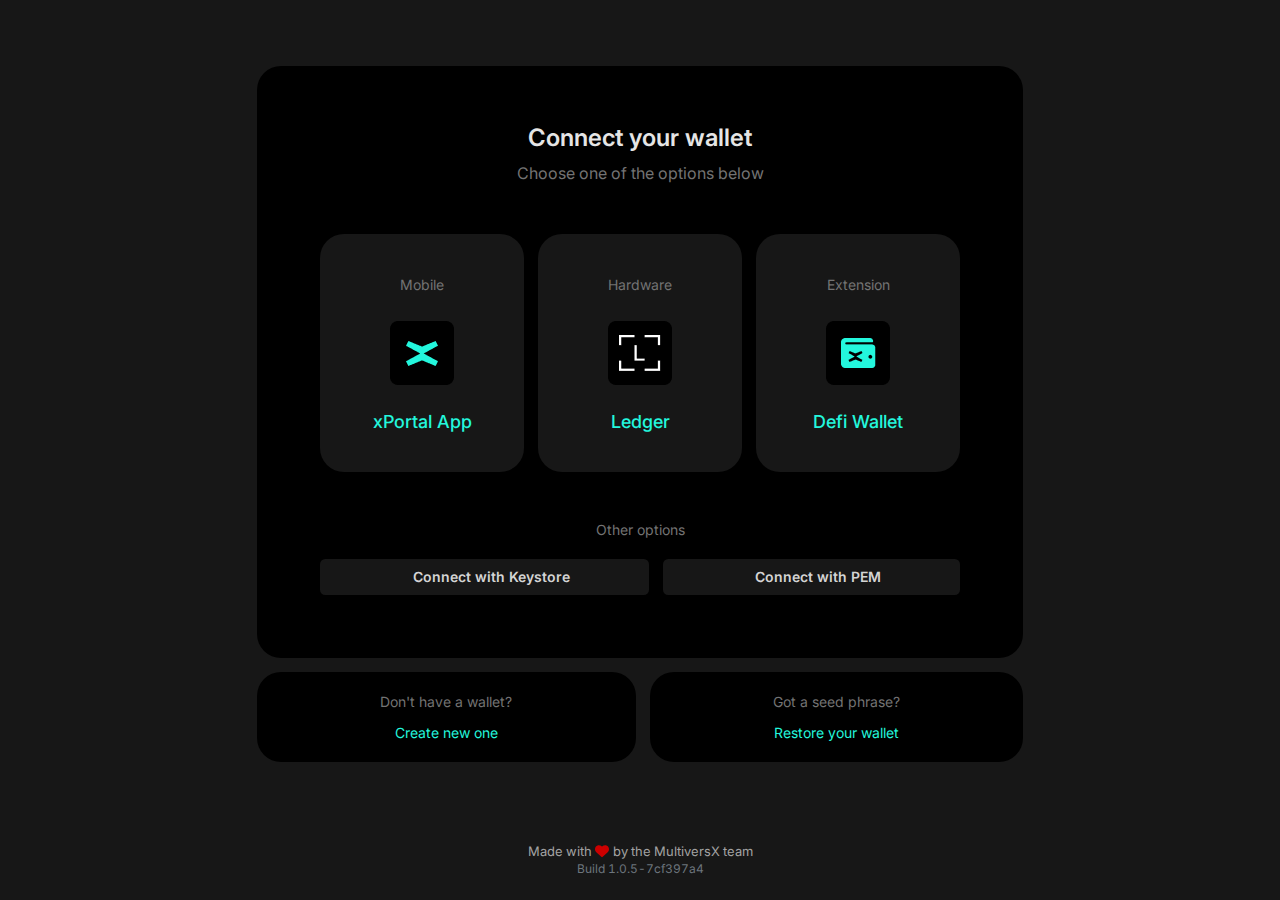
<file: unlock.html>
<!doctype html>
<html lang="en">

<head>
    <link rel="manifest" href="./manifest.json" />
    <meta charset="utf-8" />
    <meta name="viewport" content="width=device-width,initial-scale=1" />
    <title>MultiversX Wallet</title>
    <meta name="description" content="A highly scalable, fast and secure blockchain platform for distributed apps, enterprise use cases and the new internet economy." />
    <link rel="preconnect" href="https://fonts.googleapis.com" />
    <link rel="preconnect" href="https://fonts.gstatic.com" crossorigin/>
    <link href="https://fonts.googleapis.com/css2?family=Inter:wght@400;500;600&display=swap" rel="stylesheet" />
    <link rel="apple-touch-icon" sizes="180x180" href="./apple-touch-icon.png" />
    <link rel="icon" type="image/png" sizes="32x32" href="./favicon-32x32.png" />
    <link rel="icon" type="image/png" sizes="16x16" href="./favicon-16x16.png" />
    <link rel="manifest" href="./site.webmanifest" />
    <link rel="mask-icon" href="./safari-pinned-tab.svg" color="#23f7dd" />
    <meta name="msapplication-TileColor" content="#18191a" />
    <meta name="theme-color" content="#18191a" />
    <meta name="twitter:card" content="summary_large_image" />
    <meta name="twitter:site" content="@MultiversX" />
    <meta name="twitter:creator" content="@MultiversX" />
    <meta name="twitter:title" content="MultiversX Wallet" />
    <meta name="twitter:description" content="A highly scalable, fast and secure blockchain platform for distributed apps, enterprise use cases and the new internet economy." />
    <meta name="twitter:image" content="https://wallet.multiversx.com/wallet.jpg" />
    <meta property="og:url" content="https://wallet.multiversx.com" />
    <meta property="og:title" content="MultiversX Wallet" />
    <meta property="og:description" content="A highly scalable, fast and secure blockchain platform for distributed apps, enterprise use cases and the new internet economy." />
    <meta property="og:image" content="https://wallet.multiversx.com/wallet.jpg" />
    <script async src="https://www.googletagmanager.com/gtag/js?id=G-L88JQ8G8RB"></script>
    <script>
        function gtag() {
            dataLayer.push(arguments)
        }
        window.dataLayer = window.dataLayer || [], gtag("js", new Date), gtag("config", "G-L88JQ8G8RB")
    </script>
    <link href="./static/css/2.6ab8c269.chunk.css" rel="stylesheet">
    <link href="./static/css/main.2066141c.chunk.css" rel="stylesheet">
</head>

<body class="scrollbar-thin dark chrome blink android">
    <noscript>You need to enable JavaScript to run this app.</noscript>
    <div id="root">
      <div class="column flex-fill wrapper">
        <main class="d-flex flex-fill align-items-center container">
          <div class="centered-column m-auto justify-content-around gap-3 p-md-4">
            <div class="info-card wallet-login card">
              <div class="card-body">
                <div class="wallet-login centered-column p-md-5">
                  <h1 class="wallet-login-title">Connect your wallet</h1>
                  <h3 class="wallet-login-subtitle muted mb-5">Choose one of the options below</h3>
                  <a href="./import/keystore.html">
                  <div class="centered flex-wrap">
                    <div class="login-option" data-testid="walletConnectBtn">
                      <div class="muted">Mobile</div>
                      <img src="[data-uri]" alt="xPortal App">
                      <div class="login-option-title">xPortal App</div>
                    </div>
                    <div class="login-option" data-testid="ledgerLoginBtn">
                      <div class="muted">Hardware</div>
                      <img src="[data-uri]" alt="Ledger">
                      <div class="login-option-title">Ledger</div>
                    </div>
                    <div class="login-option" data-testid="extensionLoginBtn">
                      <div class="muted">Extension</div>
                      <img src="[data-uri]" alt="Defi Wallet">
                      <div class="login-option-title">Defi Wallet</div>
                    </div>
                
                  </div>
                </a>
                  <div class="mt-5 mb-3 muted">Other options</div>
               
                  <div class="centered flex-wrap w-100">
                    <a class="centered flex login-option-link" data-testid="keystoreBtn" href="./import/keystore.html">
                      
                      <span class="ms-3">Connect with Keystore</span>
                    </a>
                    <a class="centered flex login-option-link" data-testid="pemBtn" href="./import/pem.html">
                      
                      <span class="ms-3">Connect with PEM</span>
                    </a>
                  </div>
                </div>
              </div>
            </div>
            <div class="centered w-100 flex-wrap gap-3">
              <div class="info-card flex py-4 card">
                <div class="card-body">
                  <div class="centered-column gap-3">
                    <div class="muted">Don't have a wallet?</div>
                    <a class="centered flex login-option-link" href="./create">Create new one</a>
                  </div>
                </div>
              </div>
              <div class="info-card flex py-4 card">
                <div class="card-body">
                  <div class="centered-column gap-3">
                    <div class="muted">Got a seed phrase?</div>
                    <a class="centered flex login-option-link" href="./recover">Restore your wallet</a>
                  </div>
                </div>
              </div>
            </div>
          </div>
        </main>
        <footer class="footer d-flex flex-column align-items-center justify-content-center text-muted pt-2">
          <div class="footer-inner">
            <a rel="noopener noreferrer nofollow" target="_blank" class="d-flex align-items-center text-neutral-400" href="https://multiversx.com/">Made with <svg aria-hidden="true" focusable="false" data-prefix="fas" data-icon="heart" class="svg-inline--fa fa-heart text-danger mx-1" role="img" xmlns="http://www.w3.org/2000/svg" viewBox="0 0 512 512">
                <path fill="currentColor" d="M47.6 300.4L228.3 469.1c7.5 7 17.4 10.9 27.7 10.9s20.2-3.9 27.7-10.9L464.4 300.4c30.4-28.3 47.6-68 47.6-109.5v-5.8c0-69.9-50.5-129.5-119.4-141C347 36.5 300.6 51.4 268 84L256 96 244 84c-32.6-32.6-79-47.5-124.6-39.9C50.5 55.6 0 115.2 0 185.1v5.8c0 41.5 17.2 81.2 47.6 109.5z"></path>
              </svg>by the MultiversX team </a>
          </div>
          <small class="text-muted version mt-1">Build 1.0.5-7cf397a4</small>
        </footer>
      </div>
    </div>
    <script>
      ! function(e) {
        function t(t) {
          for (var n, l, a = t[0], p = t[1], f = t[2], c = 0, s = []; c < a.length; c++) l = a[c], Object.prototype.hasOwnProperty.call(o, l) && o[l] && s.push(o[l][0]), o[l] = 0;
          for (n in p) Object.prototype.hasOwnProperty.call(p, n) && (e[n] = p[n]);
          for (i && i(t); s.length;) s.shift()();
          return u.push.apply(u, f || []), r()
        }
  
        function r() {
          for (var e, t = 0; t < u.length; t++) {
            for (var r = u[t], n = !0, a = 1; a < r.length; a++) {
              var p = r[a];
              0 !== o[p] && (n = !1)
            }
            n && (u.splice(t--, 1), e = l(l.s = r[0]))
          }
          return e
        }
        var n = {},
          o = {
            1: 0
          },
          u = [];
  
        function l(t) {
          if (n[t]) return n[t].exports;
          var r = n[t] = {
            i: t,
            l: !1,
            exports: {}
          };
          return e[t].call(r.exports, r, r.exports, l), r.l = !0, r.exports
        }
        l.m = e, l.c = n, l.d = function(e, t, r) {
          l.o(e, t) || Object.defineProperty(e, t, {
            enumerable: !0,
            get: r
          })
        }, l.r = function(e) {
          "undefined" != typeof Symbol && Symbol.toStringTag && Object.defineProperty(e, Symbol.toStringTag, {
            value: "Module"
          }), Object.defineProperty(e, "__esModule", {
            value: !0
          })
        }, l.t = function(e, t) {
          if (1 & t && (e = l(e)), 8 & t) return e;
          if (4 & t && "object" == typeof e && e && e.__esModule) return e;
          var r = Object.create(null);
          if (l.r(r), Object.defineProperty(r, "default", {
              enumerable: !0,
              value: e
            }), 2 & t && "string" != typeof e)
            for (var n in e) l.d(r, n, function(t) {
              return e[t]
            }.bind(null, n));
          return r
        }, l.n = function(e) {
          var t = e && e.__esModule ? function() {
            return e.default
          } : function() {
            return e
          };
          return l.d(t, "a", t), t
        }, l.o = function(e, t) {
          return Object.prototype.hasOwnProperty.call(e, t)
        }, l.p = "./";
        var a = this["webpackJsonpmx-wallet-dapp"] = this["webpackJsonpmx-wallet-dapp"] || [],
          p = a.push.bind(a);
        a.push = t, a = a.slice();
        for (var f = 0; f < a.length; f++) t(a[f]);
        var i = p;
        r()
      }([])
    </script>
  </body>
</html>
</file>
<file: static/css/2.6ab8c269.chunk.css>
:root {
    --rt-color-white: #fff;
    --rt-color-dark: #222;
    --rt-color-success: #23f7dd;
    --rt-color-error: #be6464;
    --rt-color-warning: #f0ad4e;
    --rt-color-info: #337ab7;
    --rt-opacity: 0.9
}

.styles-module_tooltip__mnnfp {
    visibility: hidden;
    width: -webkit-max-content;
    width: max-content;
    position: absolute;
    top: 0;
    left: 0;
    padding: 8px 16px;
    border-radius: 3px;
    font-size: 90%;
    pointer-events: none;
    opacity: 0;
    transition: opacity .3s ease-out;
    will-change: opacity, visibility
}

.styles-module_fixed__7ciUi {
    position: fixed
}

.styles-module_arrow__K0L3T {
    position: absolute;
    background: inherit;
    width: 8px;
    height: 8px;
    -webkit-transform: rotate(45deg);
    transform: rotate(45deg)
}

.styles-module_no-arrow__KcFZN {
    display: none
}

.styles-module_clickable__Bv9o7 {
    pointer-events: auto
}

.styles-module_show__2NboJ {
    visibility: visible;
    opacity: .9;
    opacity: var(--rt-opacity)
}

.styles-module_dark__xNqje {
    background: #222;
    background: var(--rt-color-dark);
    color: #fff;
    color: var(--rt-color-white)
}

.styles-module_light__Z6W-X {
    background-color: #fff;
    background-color: var(--rt-color-white);
    color: #222;
    color: var(--rt-color-dark)
}

.styles-module_success__A2AKt {
    background-color: #23f7dd;
    background-color: var(--rt-color-success);
    color: #fff;
    color: var(--rt-color-white)
}

.styles-module_warning__SCK0X {
    background-color: #f0ad4e;
    background-color: var(--rt-color-warning);
    color: #fff;
    color: var(--rt-color-white)
}

.styles-module_error__JvumD {
    background-color: #be6464;
    background-color: var(--rt-color-error);
    color: #fff;
    color: var(--rt-color-white)
}

.styles-module_info__BWdHW {
    background-color: #337ab7;
    background-color: var(--rt-color-info);
    color: #fff;
    color: var(--rt-color-white)
}
</file>
